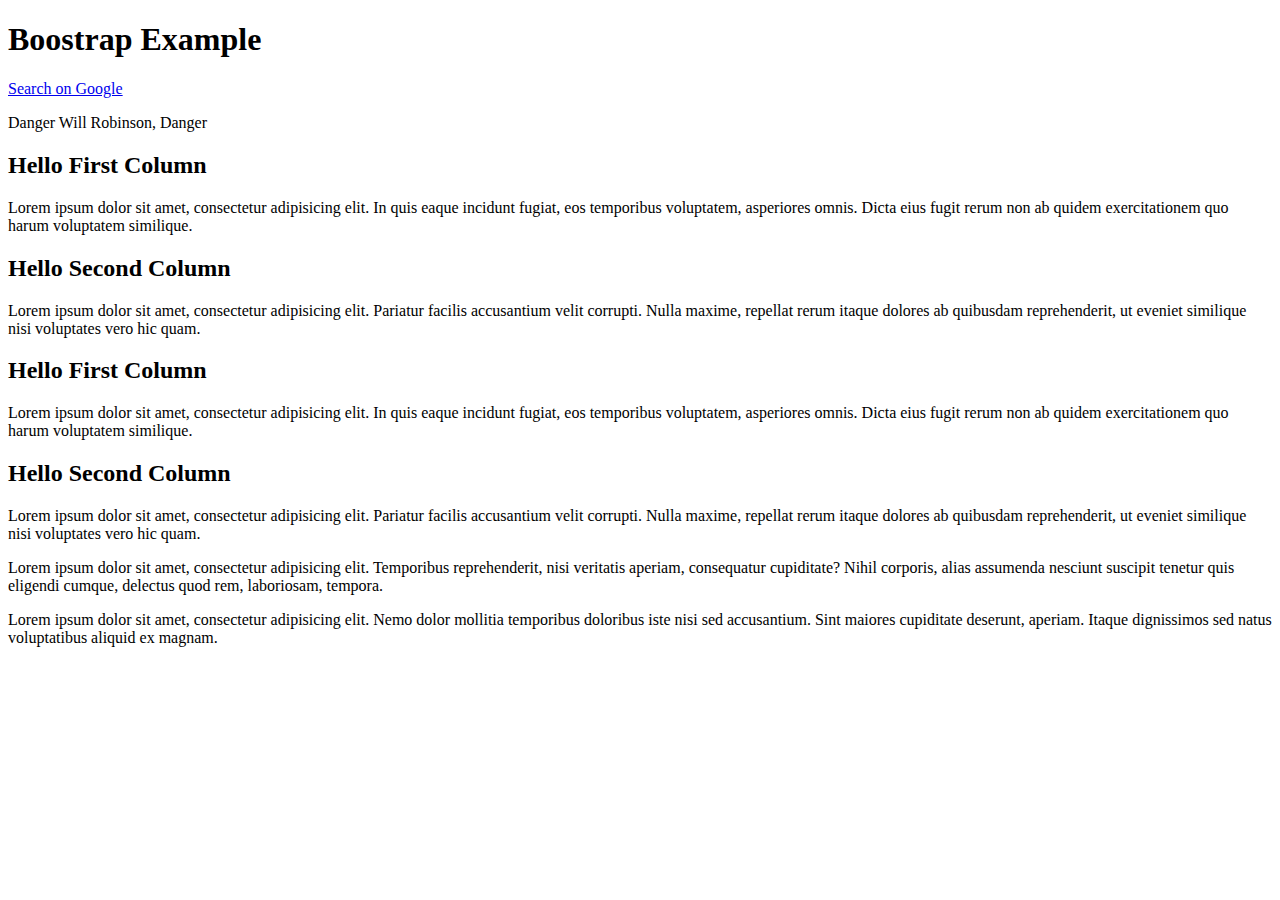
<file: bootstrap/index.html>
<!DOCTYPE html>
<html lang="en">
<head>
    <meta charset="UTF-8">
    <title>Bootstrap Example</title>
    <!-- link rel="stylesheet" href="css/index.css" /!-->
    <link rel="stylesheet" href="https://maxcdn.bootstrapcdn.com/bootstrap/3.3.6/css/bootstrap.min.css" integrity="sha384-1q8mTJOASx8j1Au+a5WDVnPi2lkFfwwEAa8hDDdjZlpLegxhjVME1fgjWPGmkzs7" crossorigin="anonymous">
</head>
<body>
    <header class="container">
        <h1>Boostrap Example</h1>
        <p>
            <a class="btn btn-primary" href="http://www.google.com"> Search on Google </a>
        </p>
    </header>
    <main class="container">
        <p class="alert alert-danger">Danger Will Robinson, Danger</p>
        <div class="row">
            <div class="col-lg-3 col-md-6">
                <h2>Hello First Column</h2>
                <p>Lorem ipsum dolor sit amet, consectetur adipisicing elit. In quis eaque incidunt fugiat, eos temporibus voluptatem, asperiores omnis. Dicta eius fugit rerum non ab quidem exercitationem quo harum voluptatem similique.</p>
            </div>
            <div class="col-lg-3 col-md-6">
                <h2>Hello Second Column</h2>
                <p>Lorem ipsum dolor sit amet, consectetur adipisicing elit. Pariatur facilis accusantium velit corrupti. Nulla maxime, repellat rerum itaque dolores ab quibusdam reprehenderit, ut eveniet similique nisi voluptates vero hic quam.</p>
            </div>
              <div class="col-lg-3 col-md-6">
                <h2>Hello First Column</h2>
                <p>Lorem ipsum dolor sit amet, consectetur adipisicing elit. In quis eaque incidunt fugiat, eos temporibus voluptatem, asperiores omnis. Dicta eius fugit rerum non ab quidem exercitationem quo harum voluptatem similique.</p>
            </div>
            <div class="col-lg-3 col-md-6">
                <h2>Hello Second Column</h2>
                <p>Lorem ipsum dolor sit amet, consectetur adipisicing elit. Pariatur facilis accusantium velit corrupti. Nulla maxime, repellat rerum itaque dolores ab quibusdam reprehenderit, ut eveniet similique nisi voluptates vero hic quam.</p>
            </div>
        </div>
        <p>Lorem ipsum dolor sit amet, consectetur adipisicing elit. Temporibus reprehenderit, nisi veritatis aperiam, consequatur cupiditate? Nihil corporis, alias assumenda nesciunt suscipit tenetur quis eligendi cumque, delectus quod rem, laboriosam, tempora.</p>
        <p>Lorem ipsum dolor sit amet, consectetur adipisicing elit. Nemo dolor mollitia temporibus doloribus iste nisi sed accusantium. Sint maiores cupiditate deserunt, aperiam. Itaque dignissimos sed natus voluptatibus aliquid ex magnam.</p>
    </main>
</body>
</html>
</file>
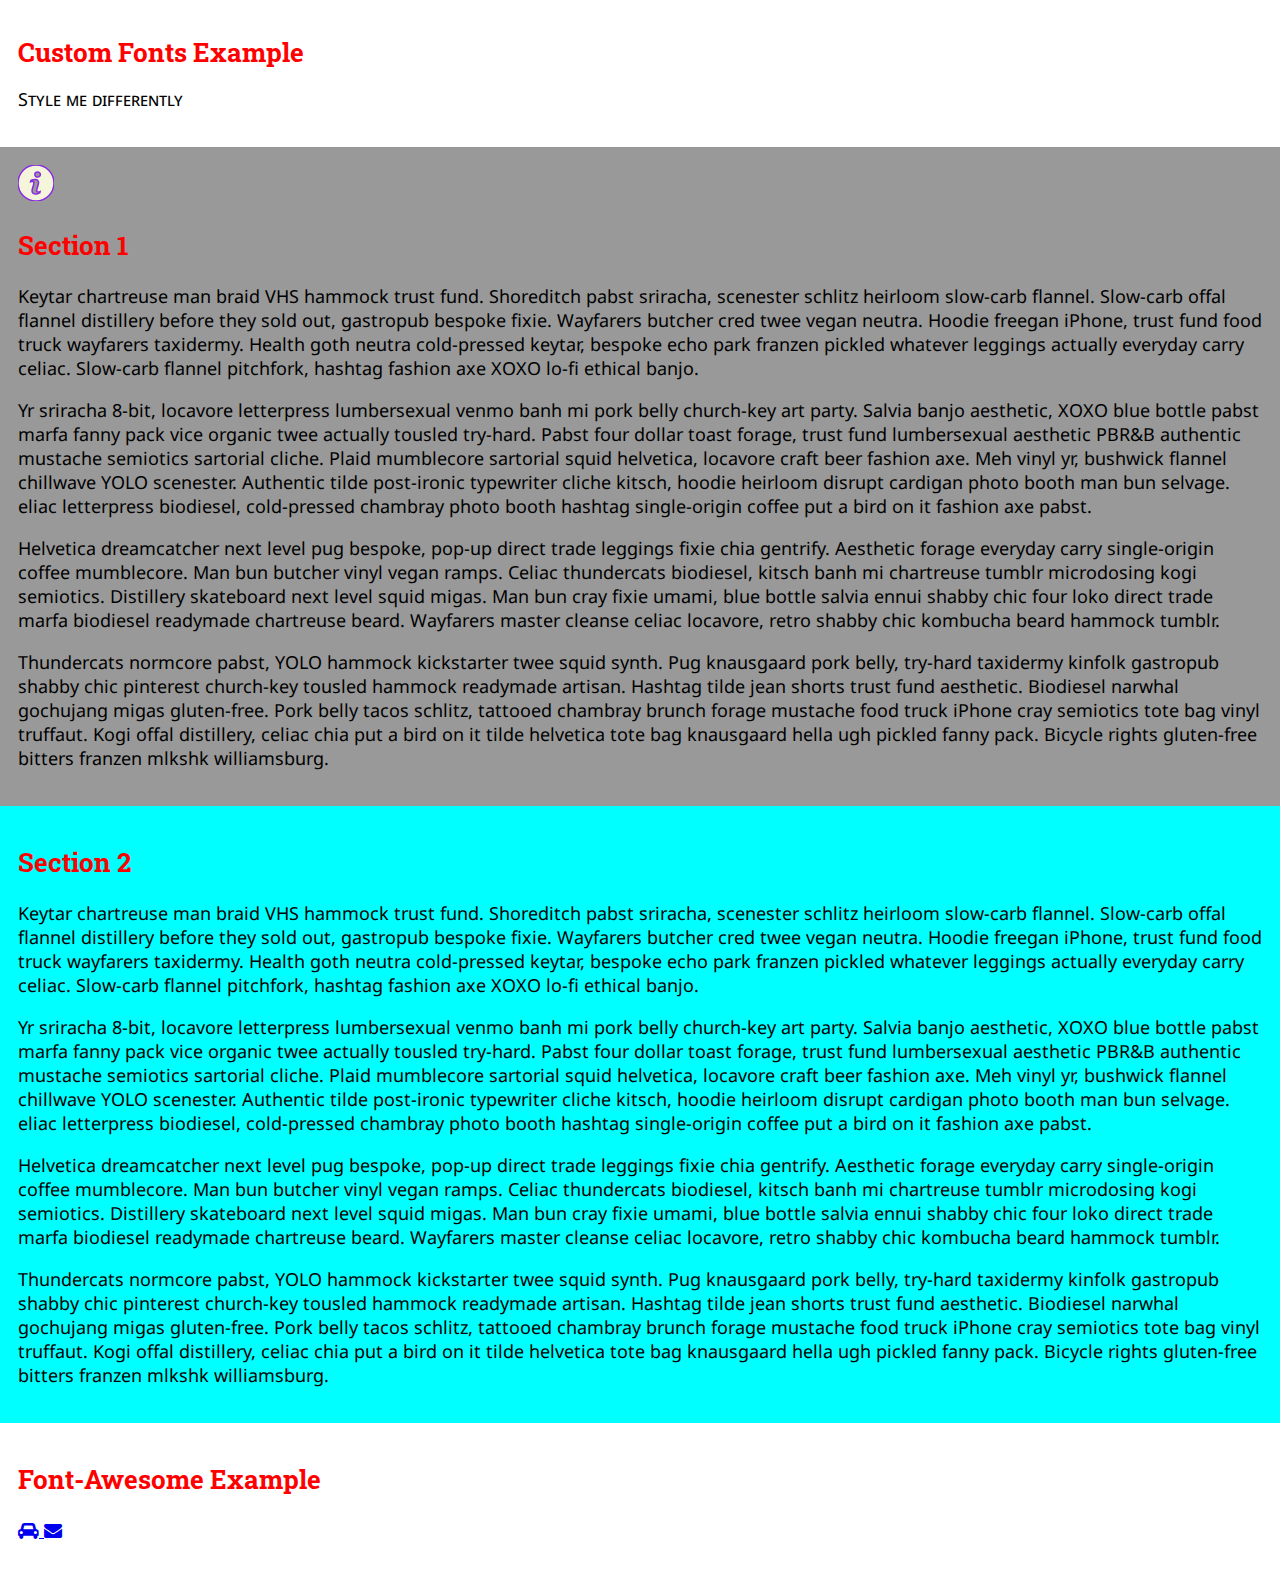
<file: fonts/index.html>
<!DOCTYPE html>
<html lang="en">
<head>
    <meta charset="UTF-8">
    <title>Custom Fonts Demo</title>
    <link href='https://fonts.googleapis.com/css?family=Droid+Sans' rel='stylesheet' type='text/css'>
    <link href='https://fonts.googleapis.com/css?family=Roboto+Slab:700' rel='stylesheet' type='text/css'>
    <link rel="stylesheet" href="https://maxcdn.bootstrapcdn.com/font-awesome/4.6.1/css/font-awesome.min.css">
    <link rel="stylesheet" href="css/index.css">
</head>
<body>
    <header>
        <h1>Custom Fonts Example</h1>
        <p class="tag-line">Style me differently</p>
    </header>

    <main>
        <section class="sec1">
            <svg xmlns="http://www.w3.org/2000/svg" viewBox="0 0 23.625 23.625"><path d="M11.812 0C5.289 0 0 5.289 0 11.812s5.289 11.813 11.812 11.813 11.813-5.29 11.813-11.813S18.335 0 11.812 0zm2.459 18.307c-.608.24-1.092.422-1.455.548a3.838 3.838 0 0 1-1.262.189c-.736 0-1.309-.18-1.717-.539s-.611-.814-.611-1.367c0-.215.015-.435.045-.659a8.23 8.23 0 0 1 .147-.759l.761-2.688c.067-.258.125-.503.171-.731.046-.23.068-.441.068-.633 0-.342-.071-.582-.212-.717-.143-.135-.412-.201-.813-.201-.196 0-.398.029-.605.09-.205.063-.383.12-.529.176l.201-.828c.498-.203.975-.377 1.43-.521a4.225 4.225 0 0 1 1.29-.218c.731 0 1.295.178 1.692.53.395.353.594.812.594 1.376 0 .117-.014.323-.041.617a4.129 4.129 0 0 1-.152.811l-.757 2.68a7.582 7.582 0 0 0-.167.736 3.892 3.892 0 0 0-.073.626c0 .356.079.599.239.728.158.129.435.194.827.194.185 0 .392-.033.626-.097.232-.064.4-.121.506-.17l-.203.827zm-.134-10.878a1.807 1.807 0 0 1-1.275.492c-.496 0-.924-.164-1.28-.492a1.57 1.57 0 0 1-.533-1.193c0-.465.18-.865.533-1.196a1.812 1.812 0 0 1 1.28-.497c.497 0 .923.165 1.275.497.353.331.53.731.53 1.196 0 .467-.177.865-.53 1.193z"/></svg>
            <h2>Section 1</h2>
            <p>Keytar chartreuse man braid VHS hammock trust fund.  Shoreditch pabst sriracha, scenester schlitz 
                heirloom slow-carb flannel.  Slow-carb offal flannel distillery before they sold out, gastropub 
                bespoke fixie.  Wayfarers butcher cred twee vegan neutra.  Hoodie freegan iPhone, trust fund food 
                truck wayfarers taxidermy.  Health goth neutra cold-pressed keytar, bespoke echo park franzen 
                pickled whatever leggings actually everyday carry celiac.  Slow-carb flannel pitchfork, hashtag 
                fashion axe XOXO lo-fi ethical banjo.</p>
            <p>Yr sriracha 8-bit, locavore letterpress lumbersexual venmo banh mi pork belly church-key art party.  
                Salvia banjo aesthetic, XOXO blue bottle pabst marfa fanny pack vice organic twee actually tousled 
                try-hard.  Pabst four dollar toast forage, trust fund lumbersexual aesthetic PBR&amp;B authentic 
                mustache semiotics sartorial cliche.  Plaid mumblecore sartorial squid helvetica, locavore craft 
                beer fashion axe.  Meh vinyl yr, bushwick flannel chillwave YOLO scenester.  Authentic tilde post-ironic 
                typewriter cliche kitsch, hoodie heirloom disrupt cardigan photo booth man bun selvage.  
                eliac letterpress biodiesel, cold-pressed chambray photo booth hashtag single-origin coffee put a 
                bird on it fashion axe pabst.</p>
            <p>Helvetica dreamcatcher next level pug bespoke, pop-up direct trade  leggings fixie chia gentrify.  
                Aesthetic forage everyday carry single-origin coffee mumblecore.  Man bun butcher vinyl vegan ramps.  
                Celiac thundercats biodiesel, kitsch banh mi chartreuse tumblr microdosing kogi semiotics.  Distillery 
                skateboard next level squid migas.  Man bun cray fixie umami, blue bottle salvia ennui shabby chic four 
                loko direct trade  marfa biodiesel readymade chartreuse beard.  Wayfarers master cleanse celiac locavore, 
                retro shabby chic kombucha beard hammock tumblr.</p>
            <p>Thundercats normcore pabst, YOLO hammock kickstarter twee squid synth.  Pug knausgaard pork belly, 
                try-hard taxidermy kinfolk gastropub shabby chic pinterest church-key tousled hammock readymade artisan.  
                Hashtag tilde jean shorts trust fund aesthetic.  Biodiesel narwhal gochujang migas gluten-free.  
                Pork belly tacos schlitz, tattooed chambray brunch forage mustache food truck iPhone cray semiotics 
                tote bag vinyl truffaut.  Kogi offal distillery, celiac chia put a bird on it tilde helvetica tote 
                bag knausgaard hella ugh pickled fanny pack.  Bicycle rights gluten-free bitters franzen mlkshk 
                williamsburg.</p>            
        </section>

        <section class="sec2">
            <h2>Section 2</h2>
            <p>Keytar chartreuse man braid VHS hammock trust fund.  Shoreditch pabst sriracha, scenester schlitz 
                heirloom slow-carb flannel.  Slow-carb offal flannel distillery before they sold out, gastropub 
                bespoke fixie.  Wayfarers butcher cred twee vegan neutra.  Hoodie freegan iPhone, trust fund food 
                truck wayfarers taxidermy.  Health goth neutra cold-pressed keytar, bespoke echo park franzen 
                pickled whatever leggings actually everyday carry celiac.  Slow-carb flannel pitchfork, hashtag 
                fashion axe XOXO lo-fi ethical banjo.</p>
            <p>Yr sriracha 8-bit, locavore letterpress lumbersexual venmo banh mi pork belly church-key art party.  
                Salvia banjo aesthetic, XOXO blue bottle pabst marfa fanny pack vice organic twee actually tousled 
                try-hard.  Pabst four dollar toast forage, trust fund lumbersexual aesthetic PBR&amp;B authentic 
                mustache semiotics sartorial cliche.  Plaid mumblecore sartorial squid helvetica, locavore craft 
                beer fashion axe.  Meh vinyl yr, bushwick flannel chillwave YOLO scenester.  Authentic tilde post-ironic 
                typewriter cliche kitsch, hoodie heirloom disrupt cardigan photo booth man bun selvage.  
                eliac letterpress biodiesel, cold-pressed chambray photo booth hashtag single-origin coffee put a 
                bird on it fashion axe pabst.</p>
            <p>Helvetica dreamcatcher next level pug bespoke, pop-up direct trade  leggings fixie chia gentrify.  
                Aesthetic forage everyday carry single-origin coffee mumblecore.  Man bun butcher vinyl vegan ramps.  
                Celiac thundercats biodiesel, kitsch banh mi chartreuse tumblr microdosing kogi semiotics.  Distillery 
                skateboard next level squid migas.  Man bun cray fixie umami, blue bottle salvia ennui shabby chic four 
                loko direct trade  marfa biodiesel readymade chartreuse beard.  Wayfarers master cleanse celiac locavore, 
                retro shabby chic kombucha beard hammock tumblr.</p>
            <p>Thundercats normcore pabst, YOLO hammock kickstarter twee squid synth.  Pug knausgaard pork belly, 
                try-hard taxidermy kinfolk gastropub shabby chic pinterest church-key tousled hammock readymade artisan.  
                Hashtag tilde jean shorts trust fund aesthetic.  Biodiesel narwhal gochujang migas gluten-free.  
                Pork belly tacos schlitz, tattooed chambray brunch forage mustache food truck iPhone cray semiotics 
                tote bag vinyl truffaut.  Kogi offal distillery, celiac chia put a bird on it tilde helvetica tote 
                bag knausgaard hella ugh pickled fanny pack.  Bicycle rights gluten-free bitters franzen mlkshk 
                williamsburg.</p>            
        </section>
        
        <section>
            <h2>Font-Awesome Example</h2>
            <p>
                <a href="http://www.uber.com">
                    <i class="fa fa-spin fa-car" aria-hidden="true"></i>
                </a>
                
                <a href="mailto:sanath@uw.edu?subject=Help">
                    <i class="fa fa-envelope" aria-hidden="true"></i>
                </a>
            </p>
        </section>
    </main>

</body>
</html>
</file>
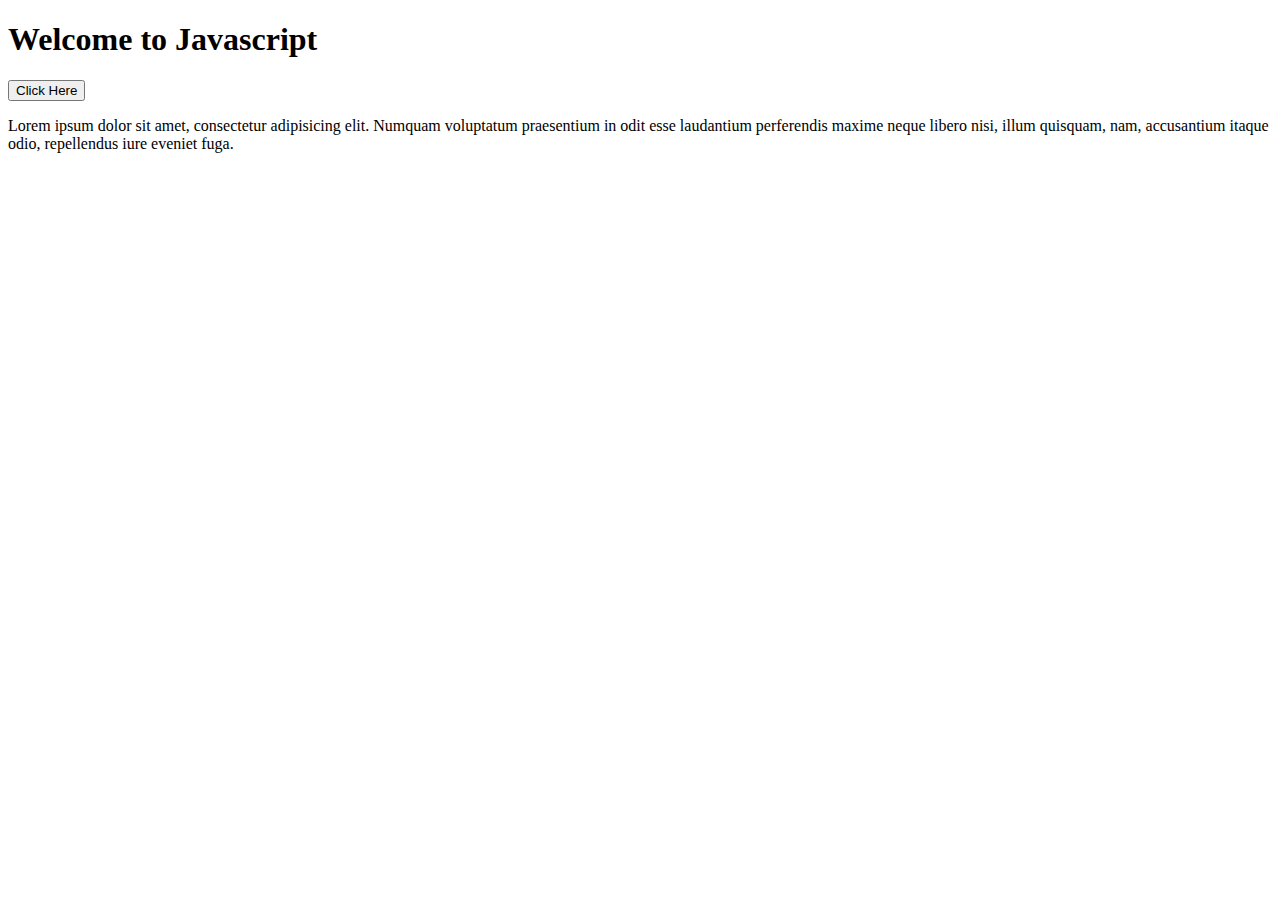
<file: javascript/index.html>
<!DOCTYPE html>
<html lang="en">
<head>
    <meta charset="UTF-8">
    <title>Javascript Examples</title>
</head>
<body>
    <h1> Welcome to Javascript </h1>
    
    <p><button class="btn-click-here">Click Here</button></p>
    <p class="hide-show-text"> Lorem ipsum dolor sit amet, consectetur adipisicing elit. Numquam voluptatum praesentium in odit esse laudantium perferendis maxime neque libero nisi, illum quisquam, nam, accusantium itaque odio, repellendus iure eveniet fuga.</p>
    <script src="js/app2.js"></script>
</body>
</html>
</file>
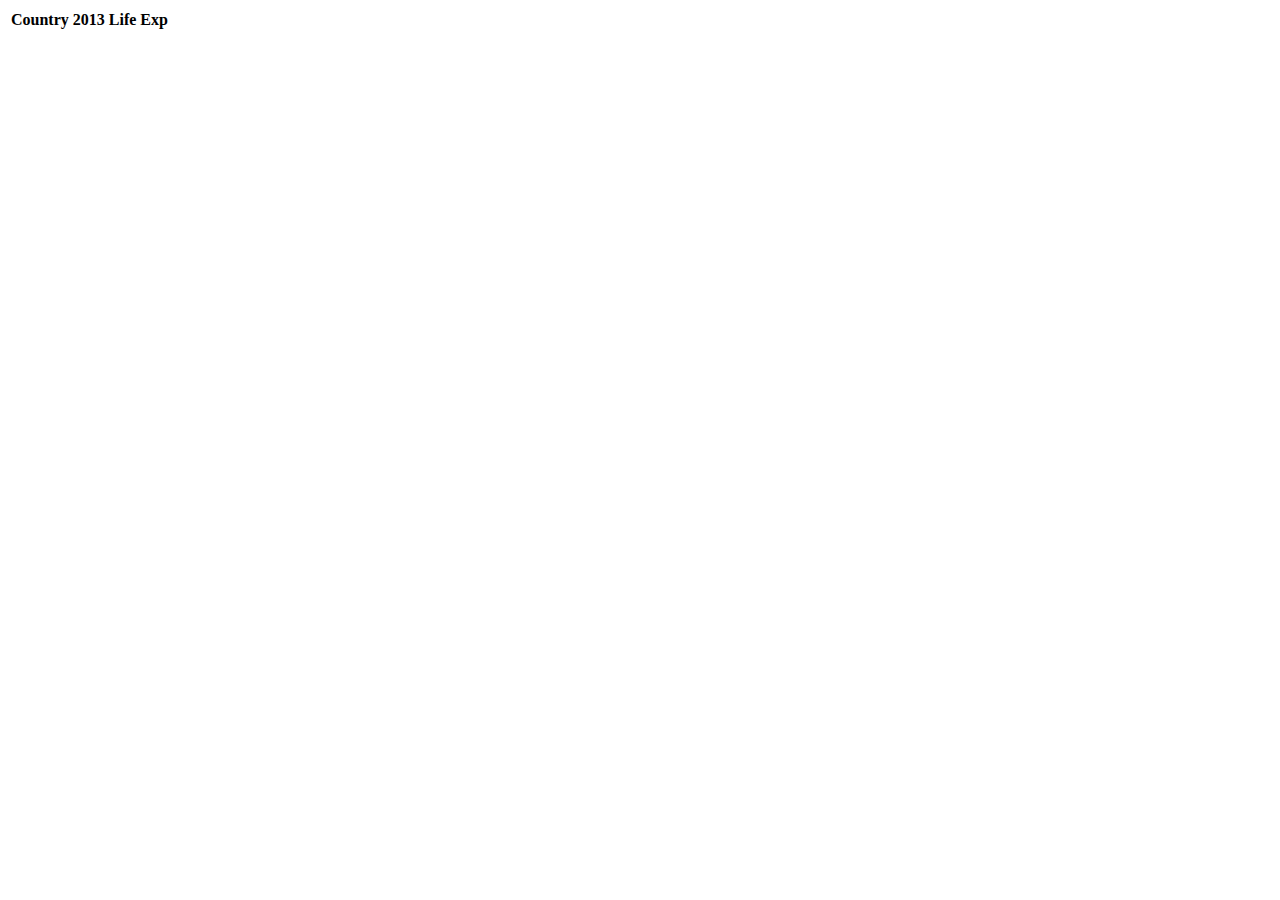
<file: jsdata/index.html>
<!DOCTYPE html>
<html lang="en">
<head>
    <meta charset="UTF-8">
    <title>Life Expectancies</title>
    <link rel="stylesheet" href="css/index.css">
    <link rel="stylesheet" href="https://maxcdn.bootstrapcdn.com/bootstrap/3.3.6/css/bootstrap.min.css" integrity="sha384-1q8mTJOASx8j1Au+a5WDVnPi2lkFfwwEAa8hDDdjZlpLegxhjVME1fgjWPGmkzs7" crossorigin="anonymous">
</head>
<body class="container">
    <!-- table>thead>tr>th*2^^tbody>tr>td*2-->  
    
    <table class="table">
        <thead>
            <tr>
                <th id="country-header">Country</th>
                <th id="le-header">2013 Life Exp</th>
            </tr>
        </thead>
        <tbody>
            <!--<tr>
                <td>USA</td>
                <td>75</td>
            </tr>
            <tr>
                <td>Canada</td>
                <td>79</td>
            </tr>-->
        </tbody>
    </table>
    
    <script src="http://faculty.washington.edu/dlsinfo/data/life-expect.js"></script>
    <script src="js/app.js"></script>
</body>
</html>
</file>
<file: fonts/css/index.css>
body {
    font-family: 'Droid Sans', Arial, Helvetica, sans-serif;
    font-size: 18px;
    padding: 0;
    margin: 0;
}

h1, h2 {
    font-family: 'Roboto Slab', Arial, Helvetica, sans-serif;
    font-size: 26px;
    color: red;
}

.tag-line {
    font-variant: small-caps;
}

.sec1 {
    background: #999;
}

.sec2 {
   background: aqua; 
}

header, section {
    padding: 1em;
}

svg {
    height: 2em;
    fill: beige;
    stroke: blueviolet;
}
</file>
<file: jsdata/css/index.css>
th {
    cursor: pointer;
}
</file>
